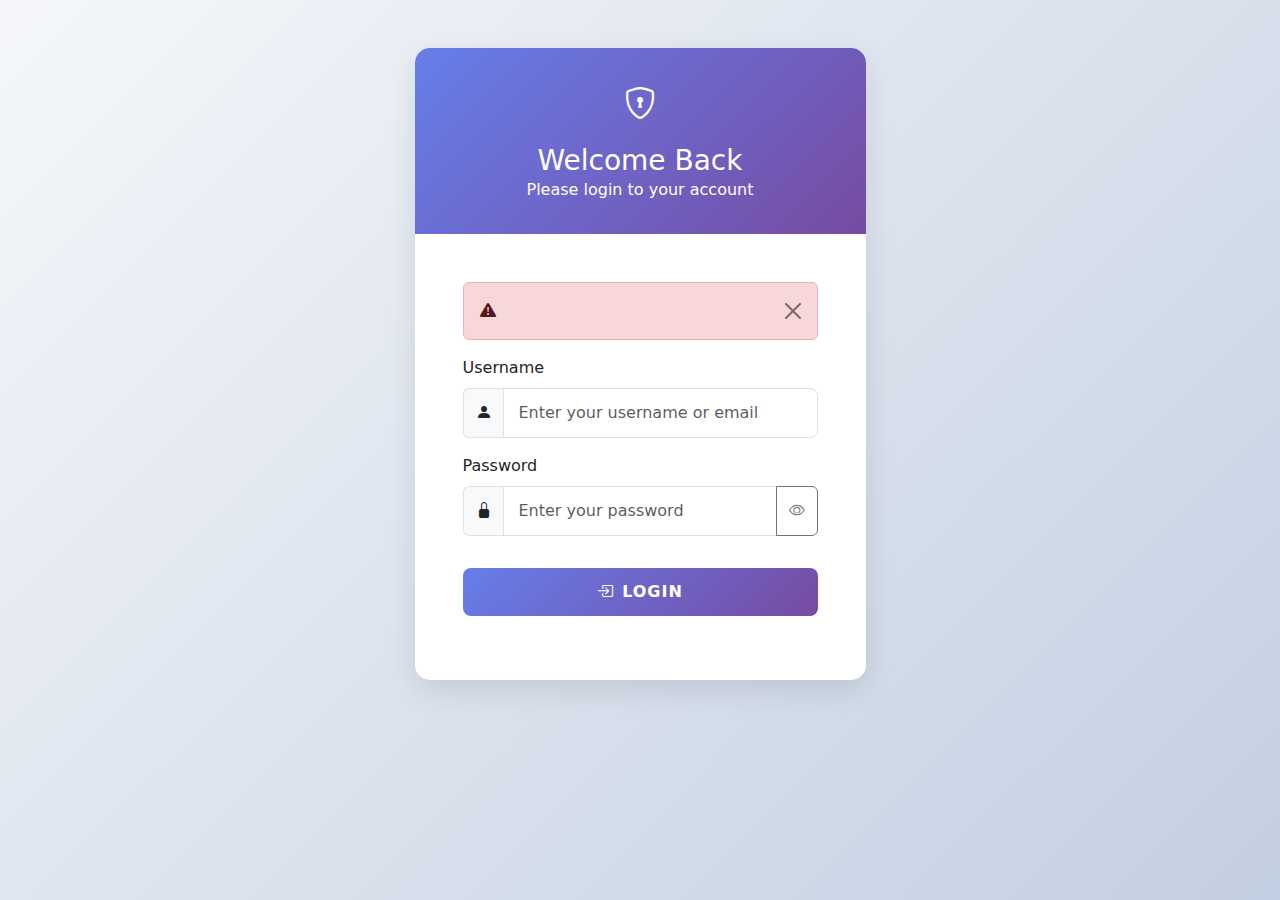
<file: src/main/resources/templates/auth/login.html>
<!DOCTYPE html>
<html xmlns:th="http://www.thymeleaf.org">
<head>
    <meta charset="UTF-8">
    <meta name="viewport" content="width=device-width, initial-scale=1">
    <title>Login | Your Application</title>
    <link href="https://cdn.jsdelivr.net/npm/bootstrap@5.1.3/dist/css/bootstrap.min.css" rel="stylesheet">
    <link rel="stylesheet" href="https://cdn.jsdelivr.net/npm/bootstrap-icons@1.8.1/font/bootstrap-icons.css">
    <style>
        body {
            background-color: #f8f9fa;
            background-image: linear-gradient(135deg, #f5f7fa 0%, #c3cfe2 100%);
            min-height: 100vh;
        }
        .login-card {
            border: none;
            border-radius: 15px;
            box-shadow: 0 10px 30px rgba(0, 0, 0, 0.1);
            overflow: hidden;
        }
        .card-header {
            background: linear-gradient(135deg, #667eea 0%, #764ba2 100%);
            color: white;
            text-align: center;
            padding: 2rem;
            border-bottom: none;
        }
        .form-control {
            border-radius: 8px;
            padding: 12px 15px;
            border: 1px solid #e0e0e0;
        }
        .form-control:focus {
            box-shadow: 0 0 0 0.25rem rgba(102, 126, 234, 0.25);
            border-color: #667eea;
        }
        .btn-login {
            background: linear-gradient(135deg, #667eea 0%, #764ba2 100%);
            border: none;
            border-radius: 8px;
            padding: 12px;
            font-weight: 600;
            letter-spacing: 1px;
            text-transform: uppercase;
            transition: all 0.3s;
        }
        .btn-login:hover {
            transform: translateY(-2px);
            box-shadow: 0 5px 15px rgba(102, 126, 234, 0.4);
        }
        .input-group-text {
            background-color: #f8f9fa;
            border-right: none;
        }
        .form-floating input {
            border-left: none;
        }
        .forgot-password {
            text-align: right;
            margin-top: -10px;
            margin-bottom: 15px;
        }
        .brand-logo {
            font-size: 2rem;
            margin-bottom: 1rem;
            display: inline-block;
        }
    </style>
</head>
<body>
<div class="container py-5">
    <div class="row justify-content-center">
        <div class="col-md-8 col-lg-6 col-xl-5">
            <div class="login-card card">
                <div class="card-header">
                    <div class="brand-logo">
                        <i class="bi bi-shield-lock"></i>
                    </div>
                    <h3 class="mb-0">Welcome Back</h3>
                    <p class="mb-0">Please login to your account</p>
                </div>
                <div class="card-body p-4 p-md-5">
                    <form th:action="@{/login}" method="post">
                        <!-- Error Message -->
                        <div th:if="${error}" class="alert alert-danger alert-dismissible fade show" role="alert">
                            <i class="bi bi-exclamation-triangle-fill me-2"></i>
                            <span th:text="${error}"></span>
                            <button type="button" class="btn-close" data-bs-dismiss="alert" aria-label="Close"></button>
                        </div>
                        
                        <!-- Username Field -->
                        <div class="mb-3">
                            <label for="username" class="form-label">Username</label>
                            <div class="input-group">
                                <span class="input-group-text"><i class="bi bi-person-fill"></i></span>
                                <input type="text" class="form-control" id="username" name="username" 
                                       placeholder="Enter your username or email" required>
                            </div>
                        </div>
                        
                        <!-- Password Field -->
                        <div class="mb-3">
                            <label for="password" class="form-label">Password</label>
                            <div class="input-group">
                                <span class="input-group-text"><i class="bi bi-lock-fill"></i></span>
                                <input type="password" class="form-control" id="password" name="password" 
                                       placeholder="Enter your password" required>
                                <button class="btn btn-outline-secondary" type="button" id="togglePassword">
                                    <i class="bi bi-eye"></i>
                                </button>
                            </div>
                        </div>  
                        
                        <!-- Login Button -->
                        <button type="submit" class="btn btn-primary btn-login w-100 mb-3 mt-3">
                            <i class="bi bi-box-arrow-in-right me-2"></i>Login
                        </button>
                    </form>
                </div>
            </div>
        </div>
    </div>
</div>

<script src="https://cdn.jsdelivr.net/npm/bootstrap@5.1.3/dist/js/bootstrap.bundle.min.js"></script>
<script>
    // Toggle password visibility
    document.getElementById('togglePassword').addEventListener('click', function() {
        const passwordInput = document.getElementById('password');
        const icon = this.querySelector('i');
        if (passwordInput.type === 'password') {
            passwordInput.type = 'text';
            icon.classList.remove('bi-eye');
            icon.classList.add('bi-eye-slash');
        } else {
            passwordInput.type = 'password';
            icon.classList.remove('bi-eye-slash');
            icon.classList.add('bi-eye');
        }
    });
</script>
</body>
</html>
</file>
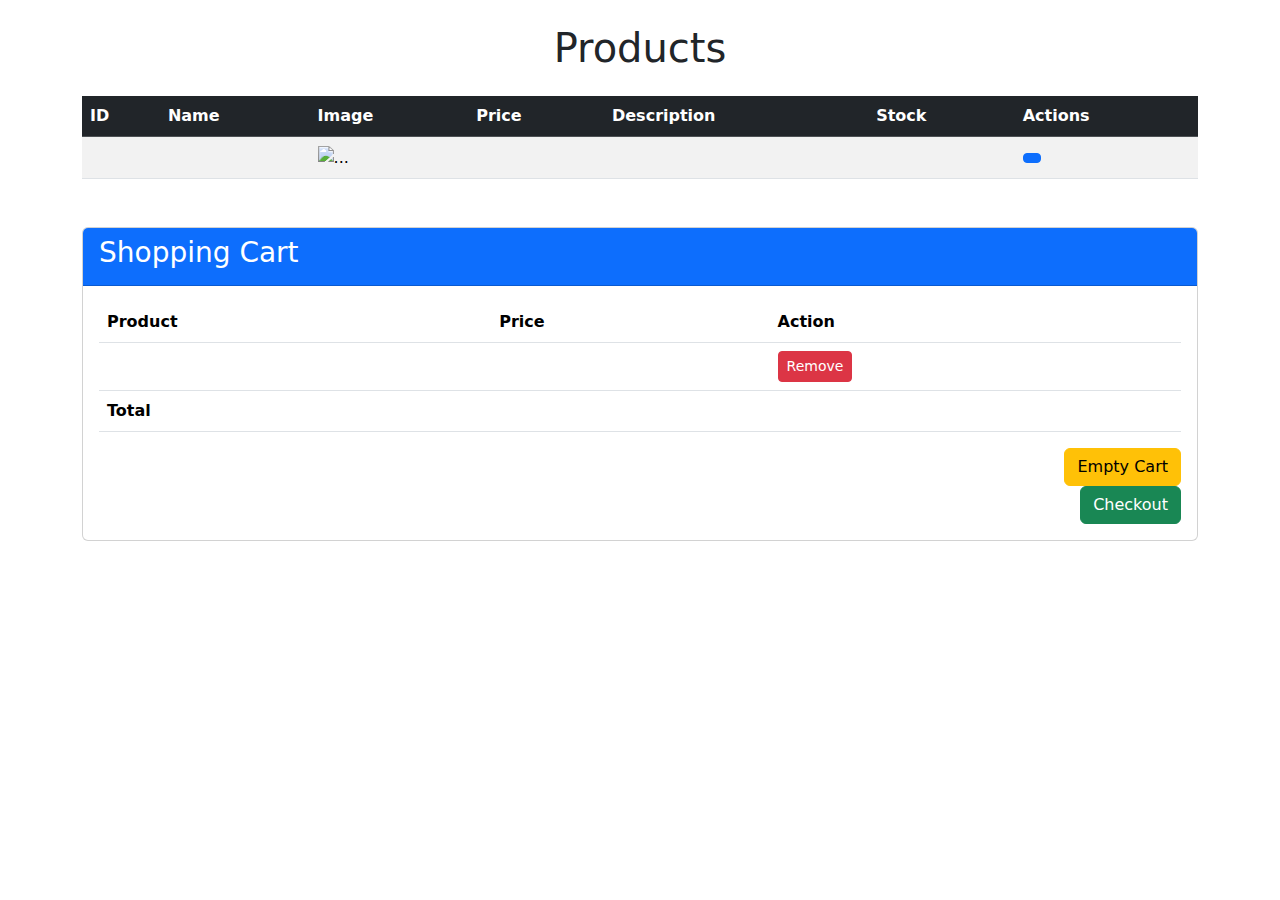
<file: src/main/resources/templates/kasir/kasir.html>
<!doctype html>
<html lang="en" xmlns:th="http://www.thymeleaf.org">

<head>
    <meta charset="utf-8">
    <meta name="viewport" content="width=device-width, initial-scale=1">
    <title>Order List</title>
    <link href="https://cdn.jsdelivr.net/npm/bootstrap@5.3.0/dist/css/bootstrap.min.css" rel="stylesheet">
</head>

<body>
    <div class="container mt-4">
        <h1 class="text-center my-4">Products</h1>

        <!-- Products Table -->

        <div class="mb-5">
            <table class="table table-striped">
                <thead class="table-dark">
                    <tr>
                        <th scope="col">ID</th>
                        <th scope="col">Name</th>
                        <th scope="col">Image</th>
                        <th scope="col">Price</th>
                        <th scope="col">Description</th>
                        <th scope="col">Stock</th>
                        <th scope="col">Actions</th>
                    </tr>
                </thead>
                <tbody>
                    <tr th:each="product : ${products}">
                        <td th:text="${product.idProduct}"></td>
                        <td th:text="${product.name}"></td>
                        <td>
                            <img th:src="@{'/image/' + ${product.image}}" alt="..." width="100">
                        </td>
                        <td th:text="${'Rp' + #numbers.formatDecimal(product.price, 1, 2)}"></td>
                        <td th:text="${product.description}"></td>
                        <td th:text="${product.stock}"></td>
                        <td style="white-space:nowrap">
                            <form th:action="@{/kasir/addToCart}" method="post">
                                <input type="hidden" name="idProduct" th:value="${product.idProduct}">
                                <button type="submit" class="btn btn-primary btn-sm" th:disabled="${product.stock == 0}"
                                    th:text="${product.stock == 0 ? 'Out of Stock' : 'Add to Cart'}">
                                </button>
                            </form>
                        </td>
                    </tr>
                </tbody>
            </table>
        </div>

        <!-- Shopping Cart -->
        <div class="card">
            <div class="card-header bg-primary text-white">
                <h3>Shopping Cart</h3>
            </div>
            <div class="card-body">
                <table class="table">
                    <thead>
                        <tr>
                            <th>Product</th>
                            <th>Price</th>
                            <th>Action</th>
                        </tr>
                    </thead>
                    <tbody>
                        <tr th:each="items : ${cartItems}">
                            <td th:text="${items.name}"></td>
                            <td th:text="${'Rp' + #numbers.formatDecimal(items.price, 1, 2)}"></td>
                            <td>
                                <form th:action="@{/kasir/removeFromCart}" method="post">
                                    <input type="hidden" name="idProduct" th:value="${items.idProduct}" />
                                    <button class="btn btn-danger btn-sm" type="submit">Remove</button>
                                </form>
                            </td>
                        </tr>
                    </tbody>
                    <tfoot>
                        <tr>
                            <td colspan="1"><strong>Total</strong></td>
                            <td colspan="3" th:text="${'Rp' + #numbers.formatDecimal(total, 1, 2)}"></td>
                        </tr>
                    </tfoot>

                </table>

                <div class="text-end">
                    <form th:action="@{/kasir/emptyCart}" method="post">
                        <button type="submit" class="btn btn-warning">Empty Cart</button>
                    </form>
                    <form th:action="@{/kasir/checkout}" method="post">
                        <button type="submit" class="btn btn-success">Checkout</button>
                    </form>
                </div>
                
            </div>
        </div>
    </div>

    <script src="https://cdn.jsdelivr.net/npm/bootstrap@5.3.0/dist/js/bootstrap.bundle.min.js"></script>
</body>

</html>
</file>
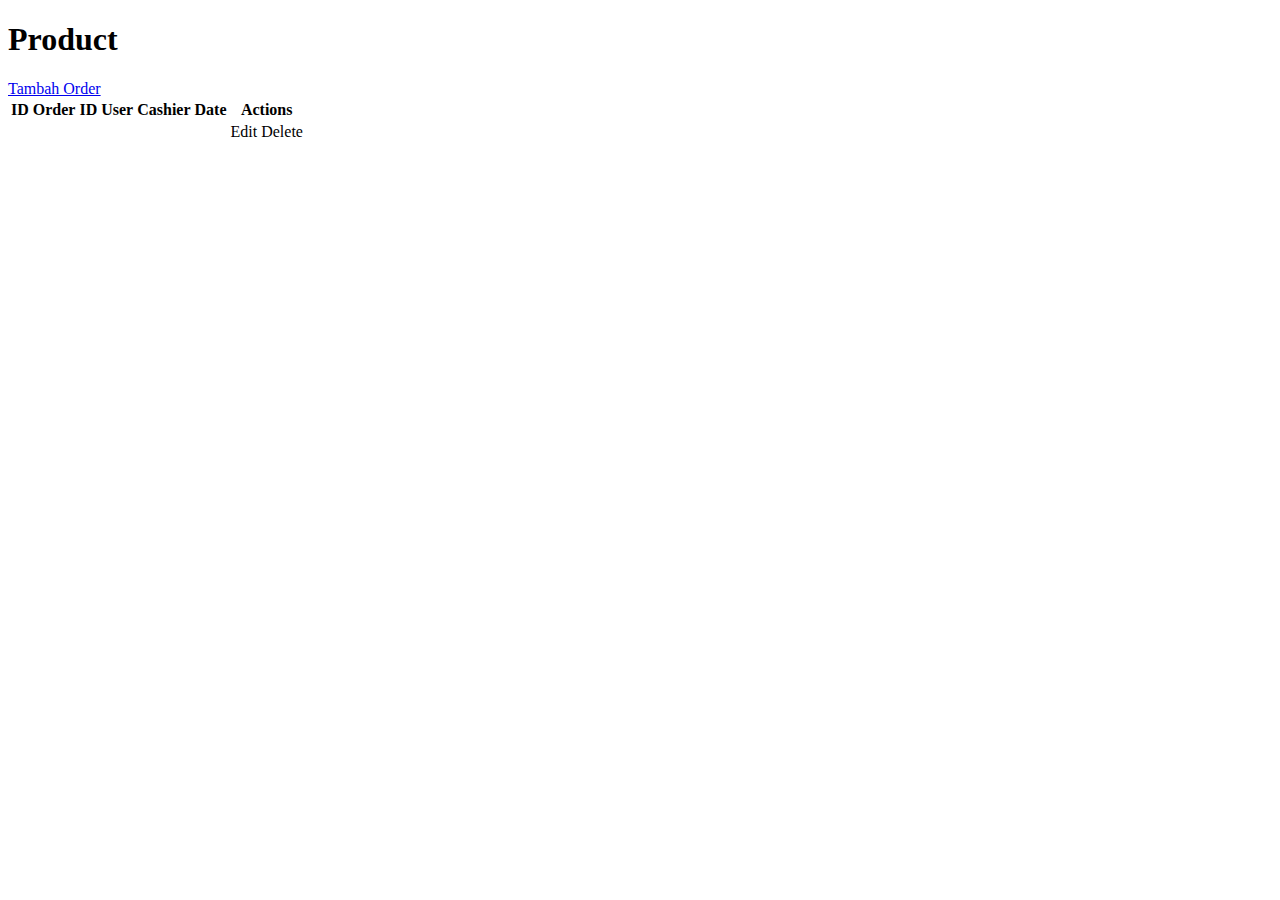
<file: src/main/resources/templates/order/orderLIst.html>
<!doctype html>
<html lang="en">
  <head>
    <meta charset="utf-8">
    <meta name="viewport" content="width=device-width, initial-scale=1">
    <title>Bootstrap demo</title>
  </head>
  <body>
    <h1 class="text-center my-4">Product</h1>

    <a href="/order/create" class="btn btn-success mb-3">Tambah Order</a>

    <table class="table">
      <thead>
        <tr>
          <th scope="col">ID Order</th>
          <th scope="col">ID User</th>
          <th scope="col">Cashier</th>
          <th scope="col">Date</th>
          <th scope="col">Actions</th>
        </tr>
      </thead>
      <tbody>
        <tr th:each="order : ${orders}">
          <td th:text="${order.idOrder}"></td>
          <td th:text="${order.user.idUser}"></td>
          <td th:text="${order.user.name}"></td>
          <td th:text="${order.orderDate}"></td>
          <td style="white-space:nowrap">
            <a class="btn btn-primary btn-sm"  
                th:href="@{/order/edit(idOrder=${order.idOrder})}">Edit</a>
            <a class="btn btn-danger btn-sm"
                th:href="@{/order/delete(idOrder=${order.idOrder})}"
                onclick="return confirm('Are you sure?')">Delete</a>
          </td>
        </tr>
      </tbody>
    </table>

    </form>
  </body>
</html>
</file>
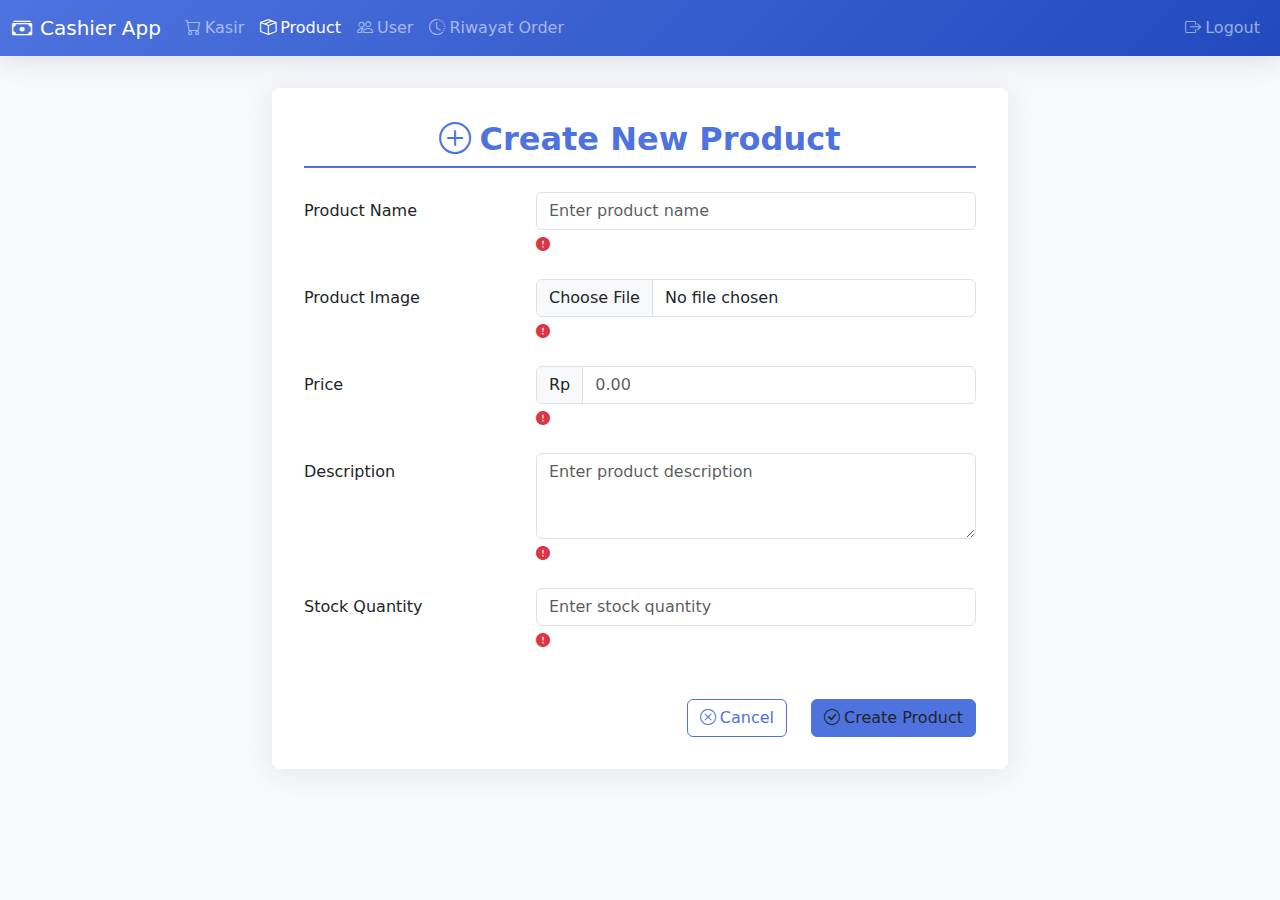
<file: src/main/resources/templates/product/createProduct.html>
<!doctype html>
<html lang="en" xmlns:th="http://www.thymeleaf.org">
<head>
    <meta charset="utf-8">
    <meta name="viewport" content="width=device-width, initial-scale=1">
    <title>Create New Product</title>
    <link href="https://cdn.jsdelivr.net/npm/bootstrap@5.3.0/dist/css/bootstrap.min.css" rel="stylesheet">
    <link rel="stylesheet" href="https://cdn.jsdelivr.net/npm/bootstrap-icons@1.10.0/font/bootstrap-icons.css">
    <style>
        :root {
            --primary-color: #4e73df;
            --secondary-color: #1cc88a;
        }
        
        body {
            background-color: #f8f9fc;
        }
        
        .navbar {
            box-shadow: 0 0.15rem 1.75rem 0 rgba(58, 59, 69, 0.15);
            background: linear-gradient(135deg, var(--primary-color) 0%, #224abe 100%) !important;
        }
        
        .form-container {
            background-color: white;
            border-radius: 0.5rem;
            box-shadow: 0 0.15rem 1.75rem 0 rgba(58, 59, 69, 0.1);
            padding: 2rem;
            margin-top: 2rem;
            margin-bottom: 2rem;
        }
        
        .form-title {
            color: var(--primary-color);
            font-weight: 600;
            margin-bottom: 1.5rem;
            padding-bottom: 0.5rem;
            border-bottom: 2px solid var(--primary-color);
        }
        
        .form-label {
            font-weight: 500;
        }
        
        .btn-submit {
            background-color: var(--primary-color);
            border-color: var(--primary-color);
        }
        
        .btn-cancel {
            border-color: var(--primary-color);
            color: var(--primary-color);
        }
        
        .btn-cancel:hover {
            background-color: var(--primary-color);
            color: white;
        }
        
        .form-control:focus {
            border-color: var(--primary-color);
            box-shadow: 0 0 0 0.25rem rgba(78, 115, 223, 0.25);
        }
        
        .error-message {
            font-size: 0.875rem;
        }
        
        .image-preview {
            max-width: 200px;
            max-height: 200px;
            display: none;
            margin-top: 10px;
            border: 1px solid #dee2e6;
            border-radius: 0.25rem;
            padding: 0.5rem;
            background-color: white;
        }
    </style>
</head>

<body>
    <nav class="navbar navbar-expand-lg navbar-dark sticky-top">
        <div class="container-fluid">
            <a class="navbar-brand" href="#">
                <i class="bi bi-cash-stack me-2"></i>Cashier App
            </a>
            <button class="navbar-toggler" type="button" data-bs-toggle="collapse" data-bs-target="#navbarNav">
                <span class="navbar-toggler-icon"></span>
            </button>
            <div class="collapse navbar-collapse" id="navbarNav">
                <ul class="navbar-nav me-auto">
                    <li class="nav-item">
                        <a class="nav-link" th:href="@{/kasir}" th:if="@{isAdmin}">
                            <i class="bi bi-cart me-1"></i>Kasir
                        </a>
                    </li>
                    <li class="nav-item">
                        <a class="nav-link active" th:href="@{/product}" th:if="@{isAdmin}">
                            <i class="bi bi-box-seam me-1"></i>Product
                        </a>
                    </li>
                    <li class="nav-item">
                        <a class="nav-link" th:href="@{/user}" th:if="@{isAdmin}">
                            <i class="bi bi-people me-1"></i>User
                        </a>
                    </li>
                    <li class="nav-item">
                        <a class="nav-link" th:href="@{/kasir/riwayat}" th:if="@{isAdmin}">
                            <i class="bi bi-clock-history me-1"></i>Riwayat Order
                        </a>
                    </li>
                </ul>
                <ul class="navbar-nav">
                    <li class="nav-item">
                        <a th:href="@{/logout}" class="nav-link">
                            <i class="bi bi-box-arrow-right me-1"></i>Logout
                        </a>
                    </li>
                </ul>
            </div>
        </div>
    </nav>

    <div class="container">
        <div class="row justify-content-center">
            <div class="col-lg-8">
                <div class="form-container">
                    <h2 class="form-title text-center">
                        <i class="bi bi-plus-circle me-2"></i>Create New Product
                    </h2>

                    <form method="post" enctype="multipart/form-data" th:object="${productDto}">
                        <!-- Name Field -->
                        <div class="row mb-4">
                            <label class="col-sm-4 col-form-label form-label">Product Name</label>
                            <div class="col-sm-8">
                                <input class="form-control" th:field="${productDto.name}" placeholder="Enter product name">
                                <div th:if="${#fields.hasErrors('name')}" class="error-message text-danger mt-1">
                                    <i class="bi bi-exclamation-circle-fill me-1"></i>
                                    <span th:errors="${productDto.name}"></span>
                                </div>
                            </div>
                        </div>

                        <!-- Image Upload -->
                        <div class="row mb-4">
                            <label class="col-sm-4 col-form-label form-label">Product Image</label>
                            <div class="col-sm-8">
                                <input type="file" class="form-control" id="imageUpload" th:field="${productDto.image}" accept="image/*">
                                <div th:if="${#fields.hasErrors('image')}" class="error-message text-danger mt-1">
                                    <i class="bi bi-exclamation-circle-fill me-1"></i>
                                    <span th:errors="${productDto.image}"></span>
                                </div>
                                <img id="imagePreview" class="image-preview img-thumbnail" alt="Image preview">
                            </div>
                        </div>

                        <!-- Price Field -->
                        <div class="row mb-4">
                            <label class="col-sm-4 col-form-label form-label">Price</label>
                            <div class="col-sm-8">
                                <div class="input-group">
                                    <span class="input-group-text">Rp</span>
                                    <input type="number" step="0.01" min="0" class="form-control" 
                                        th:field="${productDto.price}" placeholder="0.00">
                                </div>
                                <div th:if="${#fields.hasErrors('price')}" class="error-message text-danger mt-1">
                                    <i class="bi bi-exclamation-circle-fill me-1"></i>
                                    <span th:errors="${productDto.price}"></span>
                                </div>
                            </div>
                        </div>

                        <!-- Description Field -->
                        <div class="row mb-4">
                            <label class="col-sm-4 col-form-label form-label">Description</label>
                            <div class="col-sm-8">
                                <textarea class="form-control" th:field="${productDto.description}" 
                                    rows="3" placeholder="Enter product description"></textarea>
                                <div th:if="${#fields.hasErrors('description')}" class="error-message text-danger mt-1">
                                    <i class="bi bi-exclamation-circle-fill me-1"></i>
                                    <span th:errors="${productDto.description}"></span>
                                </div>
                            </div>
                        </div>

                        <!-- Stock Field -->
                        <div class="row mb-4">
                            <label class="col-sm-4 col-form-label form-label">Stock Quantity</label>
                            <div class="col-sm-8">
                                <input type="number" min="0" class="form-control" 
                                    th:field="${productDto.stock}" placeholder="Enter stock quantity">
                                <div th:if="${#fields.hasErrors('stock')}" class="error-message text-danger mt-1">
                                    <i class="bi bi-exclamation-circle-fill me-1"></i>
                                    <span th:errors="${productDto.stock}"></span>
                                </div>
                            </div>
                        </div>

                        <!-- Form Buttons -->
                        <div class="row mt-5">
                            <div class="col-sm-8 offset-sm-4">
                                <div class="d-grid gap-3 d-md-flex justify-content-md-end">
                                    <a class="btn btn-cancel me-md-2" href="/product">
                                        <i class="bi bi-x-circle me-1"></i>Cancel
                                    </a>
                                    <button type="submit" class="btn btn-submit">
                                        <i class="bi bi-check-circle me-1"></i>Create Product
                                    </button>
                                </div>
                            </div>
                        </div>
                    </form>
                </div>
            </div>
        </div>
    </div>

    <script src="https://cdn.jsdelivr.net/npm/bootstrap@5.3.0/dist/js/bootstrap.bundle.min.js"></script>
    <script>
        // Image preview functionality
        document.getElementById('imageUpload').addEventListener('change', function(event) {
            const file = event.target.files[0];
            if (file) {
                const reader = new FileReader();
                reader.onload = function(e) {
                    const preview = document.getElementById('imagePreview');
                    preview.src = e.target.result;
                    preview.style.display = 'block';
                }
                reader.readAsDataURL(file);
            }
        });
    </script>
</body>
</html>
</file>
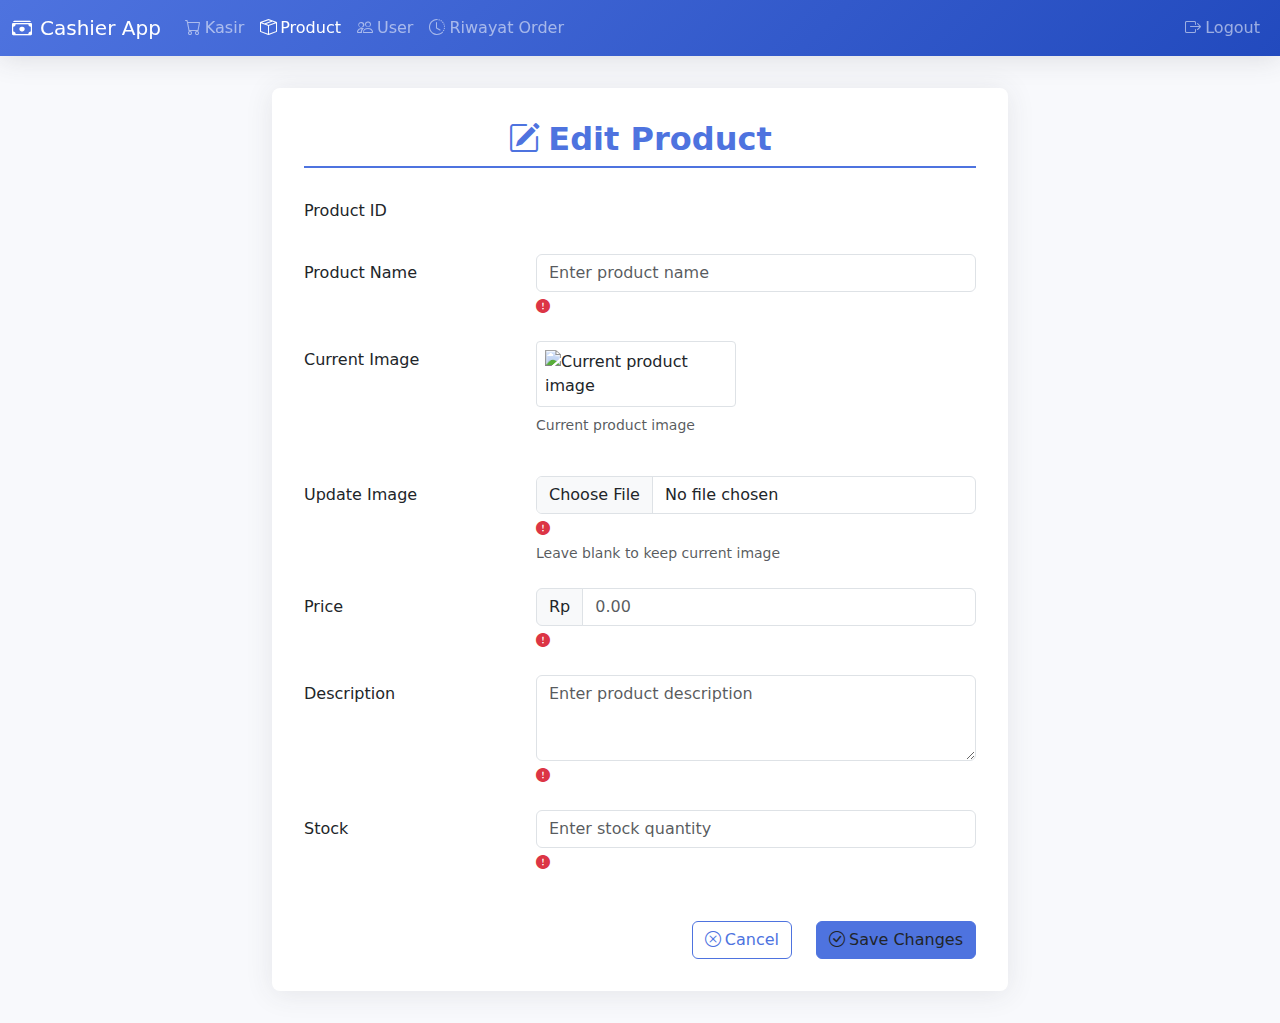
<file: src/main/resources/templates/product/editProduct.html>
<!doctype html>
<html lang="en" xmlns:th="http://www.thymeleaf.org">
<head>
    <meta charset="utf-8">
    <meta name="viewport" content="width=device-width, initial-scale=1">
    <title>Edit Product</title>
    <link href="https://cdn.jsdelivr.net/npm/bootstrap@5.3.0/dist/css/bootstrap.min.css" rel="stylesheet">
    <link rel="stylesheet" href="https://cdn.jsdelivr.net/npm/bootstrap-icons@1.10.0/font/bootstrap-icons.css">
    <style>
        :root {
            --primary-color: #4e73df;
            --secondary-color: #1cc88a;
        }
        
        body {
            background-color: #f8f9fc;
        }
        
        .navbar {
            box-shadow: 0 0.15rem 1.75rem 0 rgba(58, 59, 69, 0.15);
            background: linear-gradient(135deg, var(--primary-color) 0%, #224abe 100%) !important;
        }
        
        .form-container {
            background-color: white;
            border-radius: 0.5rem;
            box-shadow: 0 0.15rem 1.75rem 0 rgba(58, 59, 69, 0.1);
            padding: 2rem;
            margin-top: 2rem;
            margin-bottom: 2rem;
        }
        
        .form-title {
            color: var(--primary-color);
            font-weight: 600;
            margin-bottom: 1.5rem;
            padding-bottom: 0.5rem;
            border-bottom: 2px solid var(--primary-color);
        }
        
        .form-label {
            font-weight: 500;
        }
        
        .product-image {
            max-width: 200px;
            max-height: 200px;
            object-fit: contain;
            border: 1px solid #dee2e6;
            border-radius: 0.25rem;
            padding: 0.5rem;
            background-color: white;
        }
        
        .btn-submit {
            background-color: var(--primary-color);
            border-color: var(--primary-color);
        }
        
        .btn-cancel {
            border-color: var(--primary-color);
            color: var(--primary-color);
        }
        
        .btn-cancel:hover {
            background-color: var(--primary-color);
            color: white;
        }
        
        .form-control:focus {
            border-color: var(--primary-color);
            box-shadow: 0 0 0 0.25rem rgba(78, 115, 223, 0.25);
        }
        
        .error-message {
            font-size: 0.875rem;
        }
    </style>
</head>

<body>
    <nav class="navbar navbar-expand-lg navbar-dark sticky-top">
        <div class="container-fluid">
            <a class="navbar-brand" href="#">
                <i class="bi bi-cash-stack me-2"></i>Cashier App
            </a>
            <button class="navbar-toggler" type="button" data-bs-toggle="collapse" data-bs-target="#navbarNav">
                <span class="navbar-toggler-icon"></span>
            </button>
            <div class="collapse navbar-collapse" id="navbarNav">
                <ul class="navbar-nav me-auto">
                    <li class="nav-item">
                        <a class="nav-link" th:href="@{/kasir}" th:if="@{isAdmin}">
                            <i class="bi bi-cart me-1"></i>Kasir
                        </a>
                    </li>
                    <li class="nav-item">
                        <a class="nav-link active" th:href="@{/product}" th:if="@{isAdmin}">
                            <i class="bi bi-box-seam me-1"></i>Product
                        </a>
                    </li>
                    <li class="nav-item">
                        <a class="nav-link" th:href="@{/user}" th:if="@{isAdmin}">
                            <i class="bi bi-people me-1"></i>User
                        </a>
                    </li>
                    <li class="nav-item">
                        <a class="nav-link" th:href="@{/kasir/riwayat}" th:if="@{isAdmin}">
                            <i class="bi bi-clock-history me-1"></i>Riwayat Order
                        </a>
                    </li>
                </ul>
                <ul class="navbar-nav">
                    <li class="nav-item">
                        <a th:href="@{/logout}" class="nav-link">
                            <i class="bi bi-box-arrow-right me-1"></i>Logout
                        </a>
                    </li>
                </ul>
            </div>
        </div>
    </nav>

    <div class="container">
        <div class="row justify-content-center">
            <div class="col-lg-8">
                <div class="form-container">
                    <h2 class="form-title text-center">
                        <i class="bi bi-pencil-square me-2"></i>Edit Product
                    </h2>

                    <form method="post" enctype="multipart/form-data" th:object="${productDto}">
                        <!-- ID Field -->
                        <div class="row mb-4">
                            <label class="col-sm-4 col-form-label form-label">Product ID</label>
                            <div class="col-sm-8">
                                <input readonly class="form-control-plaintext fw-bold" th:value="${product.idProduct}">
                            </div>
                        </div>

                        <!-- Name Field -->
                        <div class="row mb-4">
                            <label class="col-sm-4 col-form-label form-label">Product Name</label>
                            <div class="col-sm-8">
                                <input class="form-control" th:field="${productDto.name}" placeholder="Enter product name">
                                <div th:if="${#fields.hasErrors('name')}" class="error-message text-danger mt-1">
                                    <i class="bi bi-exclamation-circle-fill me-1"></i>
                                    <span th:errors="${productDto.name}"></span>
                                </div>
                            </div>
                        </div>

                        <!-- Current Image -->
                        <div class="row mb-4">
                            <label class="col-sm-4 col-form-label form-label">Current Image</label>
                            <div class="col-sm-8">
                                <img th:src="@{'/image/' + ${product.image}}" 
                                    class="product-image img-thumbnail mb-2" 
                                    alt="Current product image">
                                <p class="text-muted small">Current product image</p>
                            </div>
                        </div>

                        <!-- New Image Upload -->
                        <div class="row mb-4">
                            <label class="col-sm-4 col-form-label form-label">Update Image</label>
                            <div class="col-sm-8">
                                <input type="file" class="form-control" th:field="${productDto.image}" accept="image/*">
                                <div th:if="${#fields.hasErrors('image')}" class="error-message text-danger mt-1">
                                    <i class="bi bi-exclamation-circle-fill me-1"></i>
                                    <span th:errors="${productDto.image}"></span>
                                </div>
                                <div class="form-text">Leave blank to keep current image</div>
                            </div>
                        </div>

                        <!-- Price Field -->
                        <div class="row mb-4">
                            <label class="col-sm-4 col-form-label form-label">Price</label>
                            <div class="col-sm-8">
                                <div class="input-group">
                                    <span class="input-group-text">Rp</span>
                                    <input type="number" step="0.01" min="0" class="form-control" 
                                        th:field="${productDto.price}" placeholder="0.00">
                                </div>
                                <div th:if="${#fields.hasErrors('price')}" class="error-message text-danger mt-1">
                                    <i class="bi bi-exclamation-circle-fill me-1"></i>
                                    <span th:errors="${productDto.price}"></span>
                                </div>
                            </div>
                        </div>

                        <!-- Description Field -->
                        <div class="row mb-4">
                            <label class="col-sm-4 col-form-label form-label">Description</label>
                            <div class="col-sm-8">
                                <textarea class="form-control" th:field="${productDto.description}" 
                                    rows="3" placeholder="Enter product description"></textarea>
                                <div th:if="${#fields.hasErrors('description')}" class="error-message text-danger mt-1">
                                    <i class="bi bi-exclamation-circle-fill me-1"></i>
                                    <span th:errors="${productDto.description}"></span>
                                </div>
                            </div>
                        </div>

                        <!-- Stock Field -->
                        <div class="row mb-4">
                            <label class="col-sm-4 col-form-label form-label">Stock</label>
                            <div class="col-sm-8">
                                <input type="number" min="0" class="form-control" 
                                    th:field="${productDto.stock}" placeholder="Enter stock quantity">
                                <div th:if="${#fields.hasErrors('stock')}" class="error-message text-danger mt-1">
                                    <i class="bi bi-exclamation-circle-fill me-1"></i>
                                    <span th:errors="${productDto.stock}"></span>
                                </div>
                            </div>
                        </div>

                        <!-- Form Buttons -->
                        <div class="row mt-5">
                            <div class="col-sm-8 offset-sm-4">
                                <div class="d-grid gap-3 d-md-flex justify-content-md-end">
                                    <a class="btn btn-cancel me-md-2" href="/product">
                                        <i class="bi bi-x-circle me-1"></i>Cancel
                                    </a>
                                    <button type="submit" class="btn btn-submit">
                                        <i class="bi bi-check-circle me-1"></i>Save Changes
                                    </button>
                                </div>
                            </div>
                        </div>
                    </form>
                </div>
            </div>
        </div>
    </div>

    <script src="https://cdn.jsdelivr.net/npm/bootstrap@5.3.0/dist/js/bootstrap.bundle.min.js"></script>
</body>
</html>
</file>
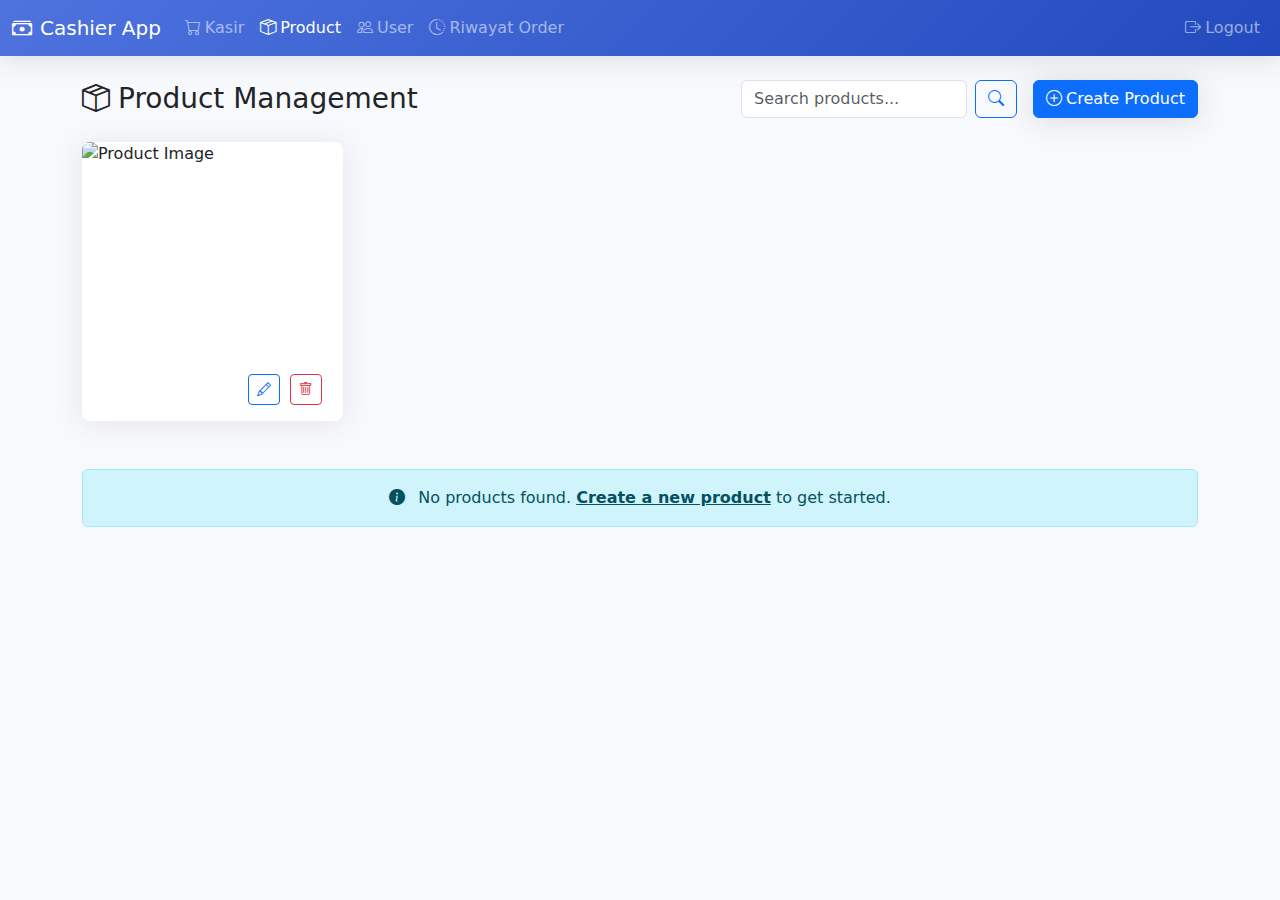
<file: src/main/resources/templates/product/productsList.html>
<!doctype html>
<html lang="en" xmlns:th="http://www.thymeleaf.org">

<head>
  <meta charset="utf-8">
  <meta name="viewport" content="width=device-width, initial-scale=1">
  <title>Product Management</title>
  <link href="https://cdn.jsdelivr.net/npm/bootstrap@5.3.0/dist/css/bootstrap.min.css" rel="stylesheet">
  <link rel="stylesheet" href="https://cdn.jsdelivr.net/npm/bootstrap-icons@1.10.0/font/bootstrap-icons.css">
  <style>
    :root {
      --primary-color: #4e73df;
      --danger-color: #e74a3b;
      --success-color: #1cc88a;
    }

    body {
      background-color: #f8f9fc;
    }

    .navbar {
      box-shadow: 0 0.15rem 1.75rem 0 rgba(58, 59, 69, 0.15);
      background: linear-gradient(135deg, var(--primary-color) 0%, #224abe 100%) !important;
    }

    .product-card {
      border: none;
      border-radius: 0.5rem;
      box-shadow: 0 0.15rem 1.75rem 0 rgba(58, 59, 69, 0.1);
      transition: transform 0.3s ease;
      height: 100%;
    }

    .product-card:hover {
      transform: translateY(-5px);
    }

    .product-img {
      height: 200px;
      object-fit: cover;
      border-radius: 0.5rem 0.5rem 0 0;
    }

    .product-price {
      font-weight: 700;
      color: var(--primary-color);
    }

    .stock-badge {
      position: absolute;
      top: 10px;
      right: 10px;
      font-size: 0.8rem;
    }

    .action-buttons .btn {
      margin-right: 5px;
    }

    .create-btn {
      box-shadow: 0 0.15rem 1.75rem 0 rgba(58, 59, 69, 0.15);
    }

    .search-box {
      max-width: 300px;
    }
  </style>
</head>

<body>
  <nav class="navbar navbar-expand-lg navbar-dark sticky-top">
    <div class="container-fluid">
      <a class="navbar-brand" href="#">
        <i class="bi bi-cash-stack me-2"></i>Cashier App
      </a>
      <button class="navbar-toggler" type="button" data-bs-toggle="collapse" data-bs-target="#navbarNav">
        <span class="navbar-toggler-icon"></span>
      </button>
      <div class="collapse navbar-collapse" id="navbarNav">
        <ul class="navbar-nav me-auto">
          <li class="nav-item">
            <a class="nav-link" th:href="@{/kasir}" th:if="@{isAdmin}">
              <i class="bi bi-cart me-1"></i>Kasir
            </a>
          </li>
          <li class="nav-item">
            <a class="nav-link active" th:href="@{/product}" th:if="@{isAdmin}">
              <i class="bi bi-box-seam me-1"></i>Product
            </a>
          </li>
          <li class="nav-item">
            <a class="nav-link" th:href="@{/user}" th:if="@{isAdmin}">
              <i class="bi bi-people me-1"></i>User
            </a>
          </li>
          <li class="nav-item">
            <a class="nav-link" th:href="@{/kasir/riwayat}" th:if="@{isAdmin}">
              <i class="bi bi-clock-history me-1"></i>Riwayat Order
            </a>
          </li>
        </ul>
        <ul class="navbar-nav">
          <li class="nav-item">
            <a th:href="@{/logout}" class="nav-link">
              <i class="bi bi-box-arrow-right me-1"></i>Logout
            </a>
          </li>
        </ul>
      </div>
    </div>
  </nav>

  <div class="container py-4">
    <div class="d-flex justify-content-between align-items-center mb-4">
      <h1 class="h3 mb-0 text-gray-800">
        <i class="bi bi-box-seam me-2"></i>Product Management
      </h1>
      <div class="d-flex">
        <form class="d-flex me-3 search-box">
          <input class="form-control" type="search" placeholder="Search products..." aria-label="Search">
          <button class="btn btn-outline-primary ms-2" type="submit">
            <i class="bi bi-search"></i>
          </button>
        </form>
        <a class="btn btn-primary create-btn" href="/product/create">
          <i class="bi bi-plus-circle me-1"></i>Create Product
        </a>
      </div>
    </div>

    <div class="row row-cols-1 row-cols-md-2 row-cols-lg-3 row-cols-xl-4 g-4">
      <div class="col" th:each="product : ${products}">
        <div class="card product-card">
          <span th:class="${product.stock == 0} ? 'stock-badge badge bg-danger' : 'stock-badge badge bg-success'"
            th:text="${product.stock} + ' in stock'">
          </span>
          <img th:src="@{'/image/' + ${product.image}}" class="card-img-top product-img" alt="Product Image">
          <div class="card-body">
            <h5 class="card-title" th:text="${product.name}"></h5>
            <p class="card-text text-muted" th:text="${product.description}"></p>
            <div class="d-flex justify-content-between align-items-center">
              <span class="product-price"
                th:text="${'Rp' + #numbers.formatDecimal(product.price, 1, 2, 'COMMA')}"></span>
              <div class="action-buttons">
                <a class="btn btn-sm btn-outline-primary" th:href="@{/product/edit(idProduct=${product.idProduct})}">
                  <i class="bi bi-pencil"></i>
                </a>
                <a class="btn btn-sm btn-outline-danger" th:href="@{/product/delete(idProduct=${product.idProduct})}"
                  onclick="return confirm('Are you sure you want to delete this product?')">
                  <i class="bi bi-trash"></i>
                </a>
              </div>
            </div>
          </div>
        </div>
      </div>
    </div>

    <div th:if="${products.empty}" class="text-center py-5">
      <div class="alert alert-info">
        <i class="bi bi-info-circle-fill me-2"></i>
        No products found. <a href="/product/create" class="alert-link">Create a new product</a> to get started.
      </div>
    </div>
  </div>

  <script src="https://cdn.jsdelivr.net/npm/bootstrap@5.3.0/dist/js/bootstrap.bundle.min.js"></script>
</body>

</html>
</file>
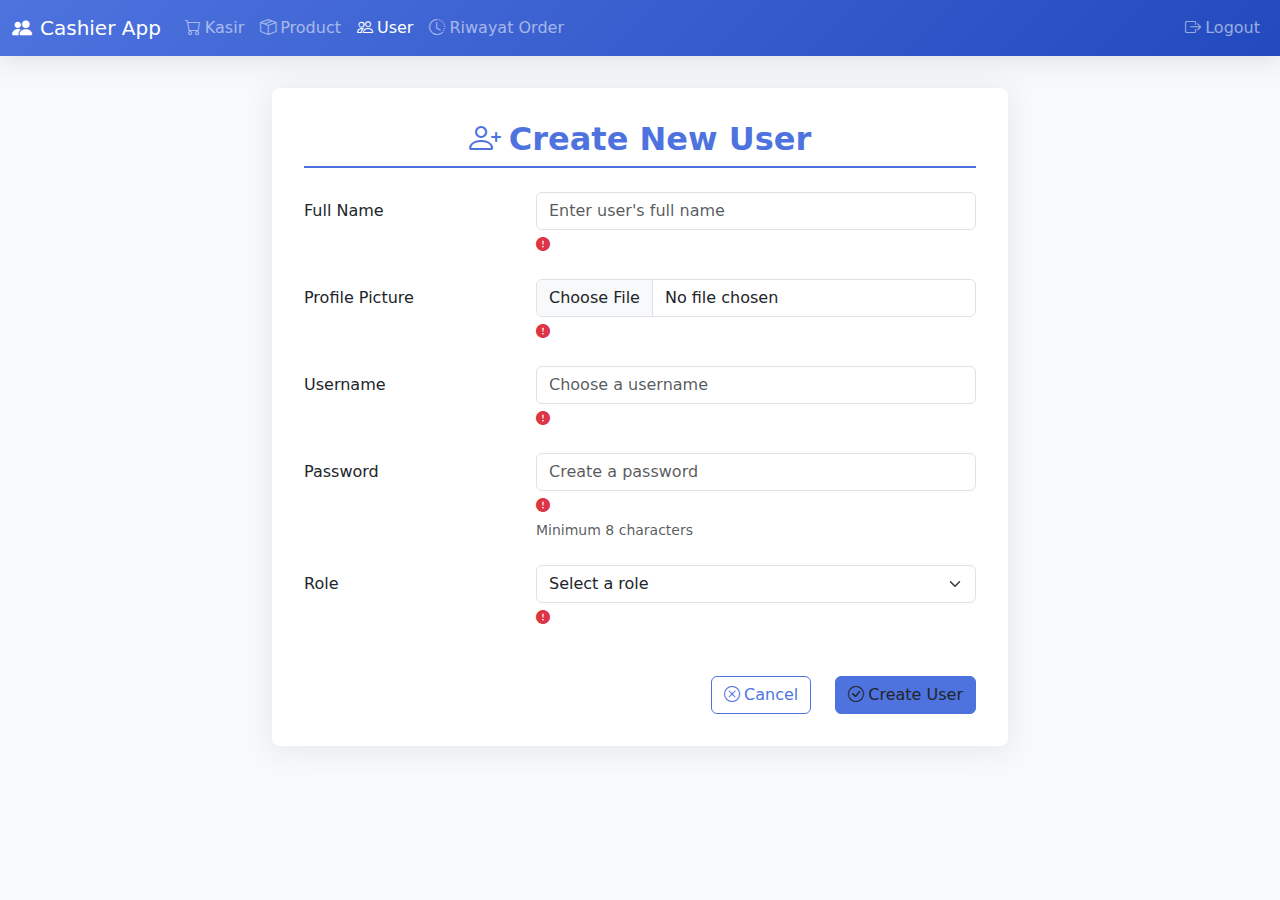
<file: src/main/resources/templates/user/createUser.html>
<!doctype html>
<html lang="en" xmlns:th="http://www.thymeleaf.org">
<head>
    <meta charset="utf-8">
    <meta name="viewport" content="width=device-width, initial-scale=1">
    <title>Create New User</title>
    <link href="https://cdn.jsdelivr.net/npm/bootstrap@5.3.0/dist/css/bootstrap.min.css" rel="stylesheet">
    <link rel="stylesheet" href="https://cdn.jsdelivr.net/npm/bootstrap-icons@1.10.0/font/bootstrap-icons.css">
    <style>
        :root {
            --primary-color: #4e73df;
            --secondary-color: #1cc88a;
        }
        
        body {
            background-color: #f8f9fc;
        }
        
        .navbar {
            box-shadow: 0 0.15rem 1.75rem 0 rgba(58, 59, 69, 0.15);
            background: linear-gradient(135deg, var(--primary-color) 0%, #224abe 100%) !important;
        }
        
        .form-container {
            background-color: white;
            border-radius: 0.5rem;
            box-shadow: 0 0.15rem 1.75rem 0 rgba(58, 59, 69, 0.1);
            padding: 2rem;
            margin-top: 2rem;
            margin-bottom: 2rem;
        }
        
        .form-title {
            color: var(--primary-color);
            font-weight: 600;
            margin-bottom: 1.5rem;
            padding-bottom: 0.5rem;
            border-bottom: 2px solid var(--primary-color);
        }
        
        .form-label {
            font-weight: 500;
        }
        
        .btn-submit {
            background-color: var(--primary-color);
            border-color: var(--primary-color);
        }
        
        .btn-cancel {
            border-color: var(--primary-color);
            color: var(--primary-color);
        }
        
        .btn-cancel:hover {
            background-color: var(--primary-color);
            color: white;
        }
        
        .form-control:focus {
            border-color: var(--primary-color);
            box-shadow: 0 0 0 0.25rem rgba(78, 115, 223, 0.25);
        }
        
        .error-message {
            font-size: 0.875rem;
        }
        
        .profile-preview {
            width: 120px;
            height: 120px;
            object-fit: cover;
            border-radius: 50%;
            margin: 10px auto;
            display: none;
            border: 4px solid #e9ecef;
        }
        
        .password-toggle {
            cursor: pointer;
            position: absolute;
            right: 10px;
            top: 50%;
            transform: translateY(-50%);
        }
        
        .role-select {
            appearance: none;
            background-image: url("data:image/svg+xml,%3csvg xmlns='http://www.w3.org/2000/svg' viewBox='0 0 16 16'%3e%3cpath fill='none' stroke='%23343a40' stroke-linecap='round' stroke-linejoin='round' stroke-width='2' d='M2 5l6 6 6-6'/%3e%3c/svg%3e");
            background-repeat: no-repeat;
            background-position: right 0.75rem center;
            background-size: 16px 12px;
        }
    </style>
</head>

<body>
    <nav class="navbar navbar-expand-lg navbar-dark sticky-top">
        <div class="container-fluid">
            <a class="navbar-brand" href="#">
                <i class="bi bi-people-fill me-2"></i>Cashier App
            </a>
            <button class="navbar-toggler" type="button" data-bs-toggle="collapse" data-bs-target="#navbarNav">
                <span class="navbar-toggler-icon"></span>
            </button>
            <div class="collapse navbar-collapse" id="navbarNav">
                <ul class="navbar-nav me-auto">
                    <li class="nav-item">
                        <a class="nav-link" th:href="@{/kasir}" th:if="@{isAdmin}">
                            <i class="bi bi-cart me-1"></i>Kasir
                        </a>
                    </li>
                    <li class="nav-item">
                        <a class="nav-link" th:href="@{/product}" th:if="@{isAdmin}">
                            <i class="bi bi-box-seam me-1"></i>Product
                        </a>
                    </li>
                    <li class="nav-item">
                        <a class="nav-link active" th:href="@{/user}" th:if="@{isAdmin}">
                            <i class="bi bi-people me-1"></i>User
                        </a>
                    </li>
                    <li class="nav-item">
                        <a class="nav-link" th:href="@{/kasir/riwayat}" th:if="@{isAdmin}">
                            <i class="bi bi-clock-history me-1"></i>Riwayat Order
                        </a>
                    </li>
                </ul>
                <ul class="navbar-nav">
                    <li class="nav-item">
                        <a th:href="@{/logout}" class="nav-link">
                            <i class="bi bi-box-arrow-right me-1"></i>Logout
                        </a>
                    </li>
                </ul>
            </div>
        </div>
    </nav>

    <div class="container">
        <div class="row justify-content-center">
            <div class="col-lg-8">
                <div class="form-container">
                    <h2 class="form-title text-center">
                        <i class="bi bi-person-plus me-2"></i>Create New User
                    </h2>

                    <form method="post" enctype="multipart/form-data" th:object="${userDto}">
                        <!-- Name Field -->
                        <div class="row mb-4">
                            <label class="col-sm-4 col-form-label form-label">Full Name</label>
                            <div class="col-sm-8">
                                <input class="form-control" th:field="${userDto.name}" placeholder="Enter user's full name">
                                <div th:if="${#fields.hasErrors('name')}" class="error-message text-danger mt-1">
                                    <i class="bi bi-exclamation-circle-fill me-1"></i>
                                    <span th:errors="${userDto.name}"></span>
                                </div>
                            </div>
                        </div>

                        <!-- Profile Picture -->
                        <div class="row mb-4">
                            <label class="col-sm-4 col-form-label form-label">Profile Picture</label>
                            <div class="col-sm-8">
                                <input type="file" class="form-control" id="profileUpload" th:field="${userDto.profile}" accept="image/*">
                                <img id="profilePreview" class="profile-preview" alt="Profile preview">
                                <div th:if="${#fields.hasErrors('profile')}" class="error-message text-danger mt-1">
                                    <i class="bi bi-exclamation-circle-fill me-1"></i>
                                    <span th:errors="${userDto.profile}"></span>
                                </div>
                            </div>
                        </div>

                        <!-- Username Field -->
                        <div class="row mb-4">
                            <label class="col-sm-4 col-form-label form-label">Username</label>
                            <div class="col-sm-8">
                                <input class="form-control" th:field="${userDto.username}" placeholder="Choose a username">
                                <div th:if="${#fields.hasErrors('username')}" class="error-message text-danger mt-1">
                                    <i class="bi bi-exclamation-circle-fill me-1"></i>
                                    <span th:errors="${userDto.username}"></span>
                                </div>
                            </div>
                        </div>
                        
                        <!-- Password Field -->
                        <div class="row mb-4">
                            <label class="col-sm-4 col-form-label form-label">Password</label>
                            <div class="col-sm-8 position-relative">
                                <input type="password" class="form-control" id="passwordInput" th:field="${userDto.password}" placeholder="Create a password">
                                <div th:if="${#fields.hasErrors('password')}" class="error-message text-danger mt-1">
                                    <i class="bi bi-exclamation-circle-fill me-1"></i>
                                    <span th:errors="${userDto.password}"></span>
                                </div>
                                <div class="form-text">Minimum 8 characters</div>
                            </div>
                        </div>

                        <!-- Role Field -->
                        <div class="row mb-4">
                            <label class="col-sm-4 col-form-label form-label">Role</label>
                            <div class="col-sm-8">
                                <select class="form-select role-select" th:field="${userDto.role}">
                                    <option value="">Select a role</option>
                                    <option value="ADMIN">Admin</option>
                                    <option value="CASHIER">Cashier</option>
                                </select>
                                <div th:if="${#fields.hasErrors('role')}" class="error-message text-danger mt-1">
                                    <i class="bi bi-exclamation-circle-fill me-1"></i>
                                    <span th:errors="${userDto.role}"></span>
                                </div>
                            </div>
                        </div>

                        <!-- Form Buttons -->
                        <div class="row mt-5">
                            <div class="col-sm-8 offset-sm-4">
                                <div class="d-grid gap-3 d-md-flex justify-content-md-end">
                                    <a class="btn btn-cancel me-md-2" href="/user">
                                        <i class="bi bi-x-circle me-1"></i>Cancel
                                    </a>
                                    <button type="submit" class="btn btn-submit">
                                        <i class="bi bi-check-circle me-1"></i>Create User
                                    </button>
                                </div>
                            </div>
                        </div>
                    </form>
                </div>
            </div>
        </div>
    </div>

    <script src="https://cdn.jsdelivr.net/npm/bootstrap@5.3.0/dist/js/bootstrap.bundle.min.js"></script>
    <script>
        // Profile picture preview
        document.getElementById('profileUpload').addEventListener('change', function(event) {
            const file = event.target.files[0];
            if (file) {
                const reader = new FileReader();
                reader.onload = function(e) {
                    const preview = document.getElementById('profilePreview');
                    preview.src = e.target.result;
                    preview.style.display = 'block';
                }
                reader.readAsDataURL(file);
            }
        });
    </script>
</body>
</html>
</file>
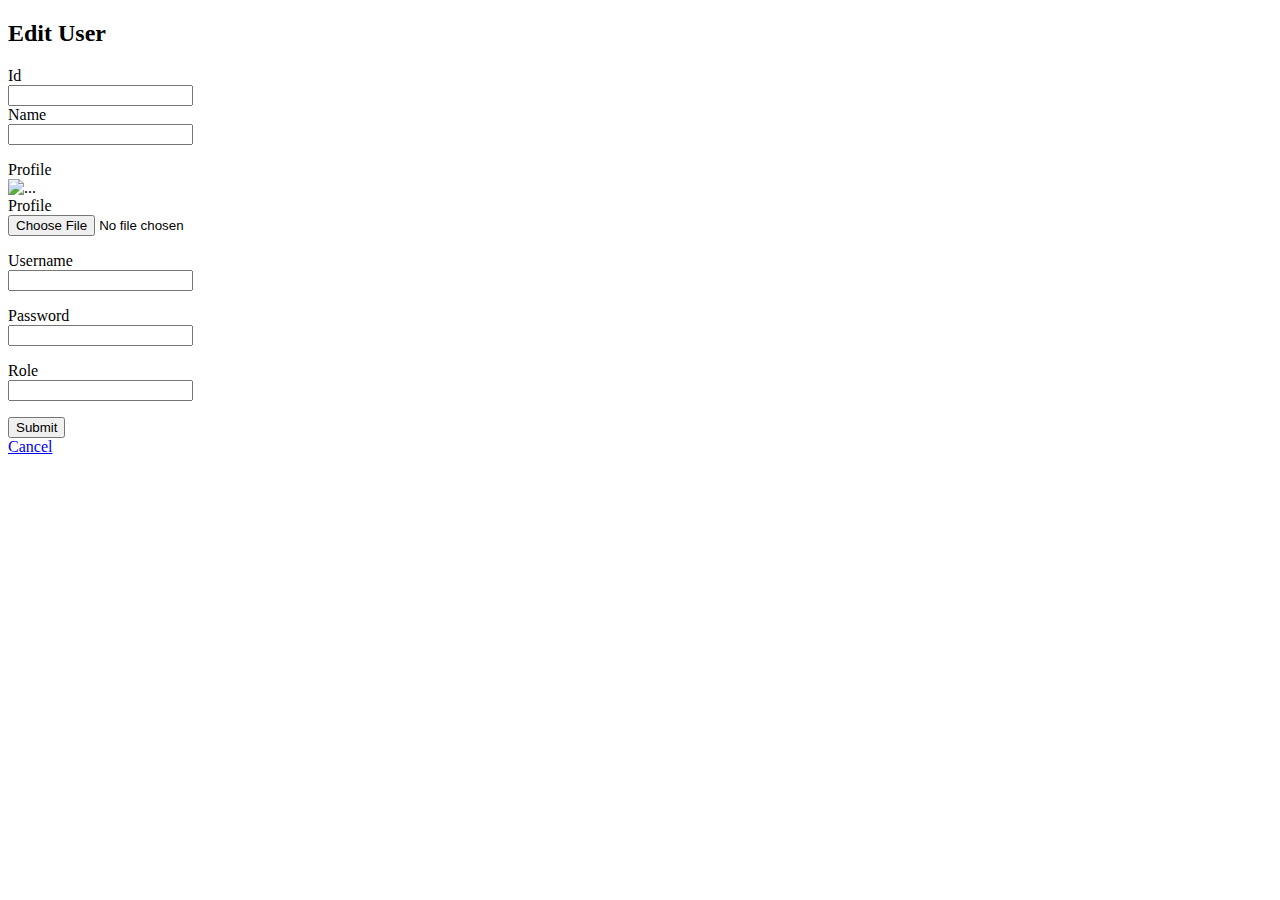
<file: src/main/resources/templates/user/editUser.html>
<!doctype html>
<html lang="en">
  <head>
    <meta charset="utf-8">
    <meta name="viewport" content="width=device-width, initial-scale=1">
    <title>Bootstrap demo</title>
  </head>
  <body>
    <div class="container">
        <div class="row">
            <div class="col-md-8 mx-auto rounded border p-4 m-4">
                <h2 class="text-center mb-5">Edit User</h2>

                <form method="post" enctype="multipart/form-data" th:object="${userDto}">
                    <div class="row mb-3">
                        <label class="col-sm-4 col-form-label">Id</label>
                        <div class="col-sm-8">
                            <input readonly class="form-control-plaintext" th:value="${user.id}">
                        </div>
                    </div>

                    <div class="row mb-3">
                        <label class="col-sm-4 col-form-label">Name</label>
                        <div class="col-sm-8">
                            <input class="form-control" th:field="${userDto.name}">
                            <p th:if="${#fields.hasErrors('name')}" th:errorclass="text-danger"
                                th:errors="${userDto.name}"></p>
                        </div>
                    </div>

                    <div class="row mb-3">
                        <label class="col-sm-4 col-form-label">Profile</label>
                        <div class="col-sm-8">
                            <img th:src="@{'/image/' + ${user.profile}}"
                                alt="..." width="150">
                        </div>                    
                    </div>

                    <div class="row mb-3">
                        <label class="col-sm-4 col-form-label">Profile</label>
                        <div class="col-sm-8">
                            <input type="file" class="form-control" th:field="${userDto.profile}">
                            <p th:if="${#fields.hasErrors('profile')}" th:errorclass="text-danger"
                                th:errors="${userDto.profile}"></p>
                        </div>
                    </div>

                    <div class="row mb-3">
                        <label class="col-sm-4 col-form-label">Username</label>
                        <div class="col-sm-8">
                            <input class="form-control" th:field="${userDto.username}">
                            <p th:if="${#fields.hasErrors('username')}" th:errorclass="text-danger"
                                th:errors="${userDto.username}"></p>
                        </div>
                    </div>

                    <div class="row mb-3">
                        <label class="col-sm-4 col-form-label">Password</label>
                        <div class="col-sm-8">
                            <input class="form-control" th:field="${userDto.password}">
                            <p th:if="${#fields.hasErrors('password')}" th:errorclass="text-danger"
                                th:errors="${userDto.password}"></p>
                        </div>
                    </div>

                    <div class="row mb-3">
                        <label class="col-sm-4 col-form-label">Role</label>
                        <div class="col-sm-8">
                            <input class="form-control" th:field="${userDto.role}">
                            <p th:if="${#fields.hasErrors('role')}" th:errorclass="text-danger"
                                th:errors="${userDto.role}"></p>
                        </div>
                    </div>

                    <div class="row">
                        <div class="col-sm-4 offset-sm-4 d-grid">
                            <button type="submit" class="btn btn-primary">Submit</button>
                        </div>
                        <div class="col-sm-4 offset-sm-4 d-grid">
                            <a class="btn btn-outline-primary" href="/user">Cancel</a>
                        </div>
                    </div>

                </form>
            </div>
        </div>
    </div>
  </body>
</html>
</file>
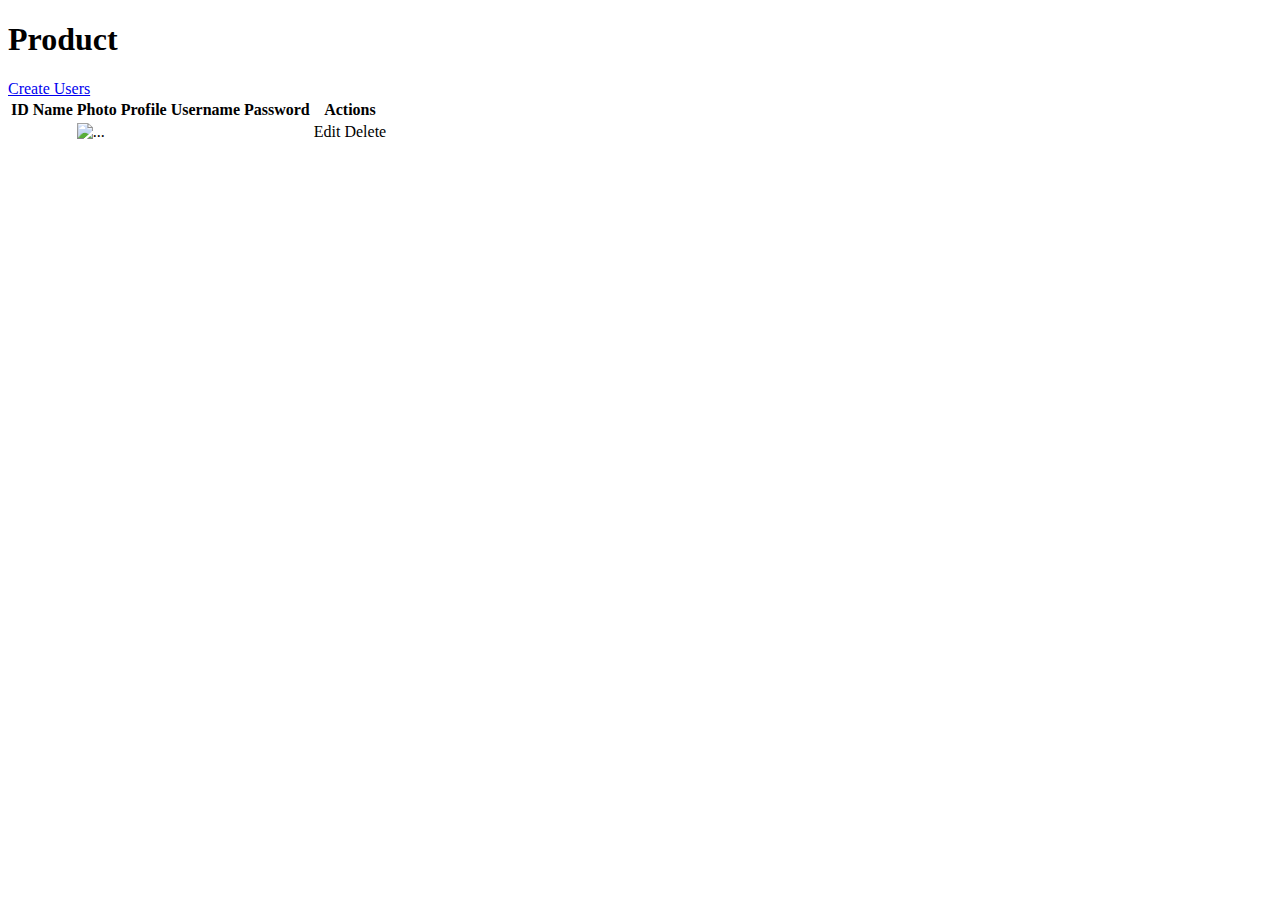
<file: src/main/resources/templates/user/userList.html>
<!doctype html>
<html lang="en">
  <head>
    <meta charset="utf-8">
    <meta name="viewport" content="width=device-width, initial-scale=1">
    <title>Bootstrap demo</title>
  </head>
  <body>
    <h1 class="text-center my-4">Product</h1>
    <a class="btn btn-primary"  href="/user/create">Create Users</a>

    <table class="table">
      <thead>
        <tr>
          <th scope="col">ID</th>
          <th scope="col">Name</th>
          <th scope="col">Photo Profile</th>
          <th scope="col">Username</th>
          <th scope="col">Password</th>
          <th scope="col">Actions</th>
        </tr>
      </thead>
      <tbody>
        <tr th:each="user : ${users}">
          <td th:text="${user.id}"></td>
          <td th:text="${user.name}"></td>
          <td>
            <img th:src="@{'/image/' + ${user.profile}}" alt="..." width="100">
          </td>
          <td th:text="${user.username}"></td>
          <td th:text="${user.password}"></td>
          <td style="white-space:nowrap">
            <a class="btn btn-primary btn-sm"  
                th:href="@{/user/edit(id=${user.id})}">Edit</a>
            <a class="btn btn-danger btn-sm"
                th:href="@{/user/delete(id=${user.id})}"
                onclick="return confirm('Are you sure?')">Delete</a>
          </td>
        </tr>
      </tbody>
    </table>
    
  </body>
</html>
</file>
